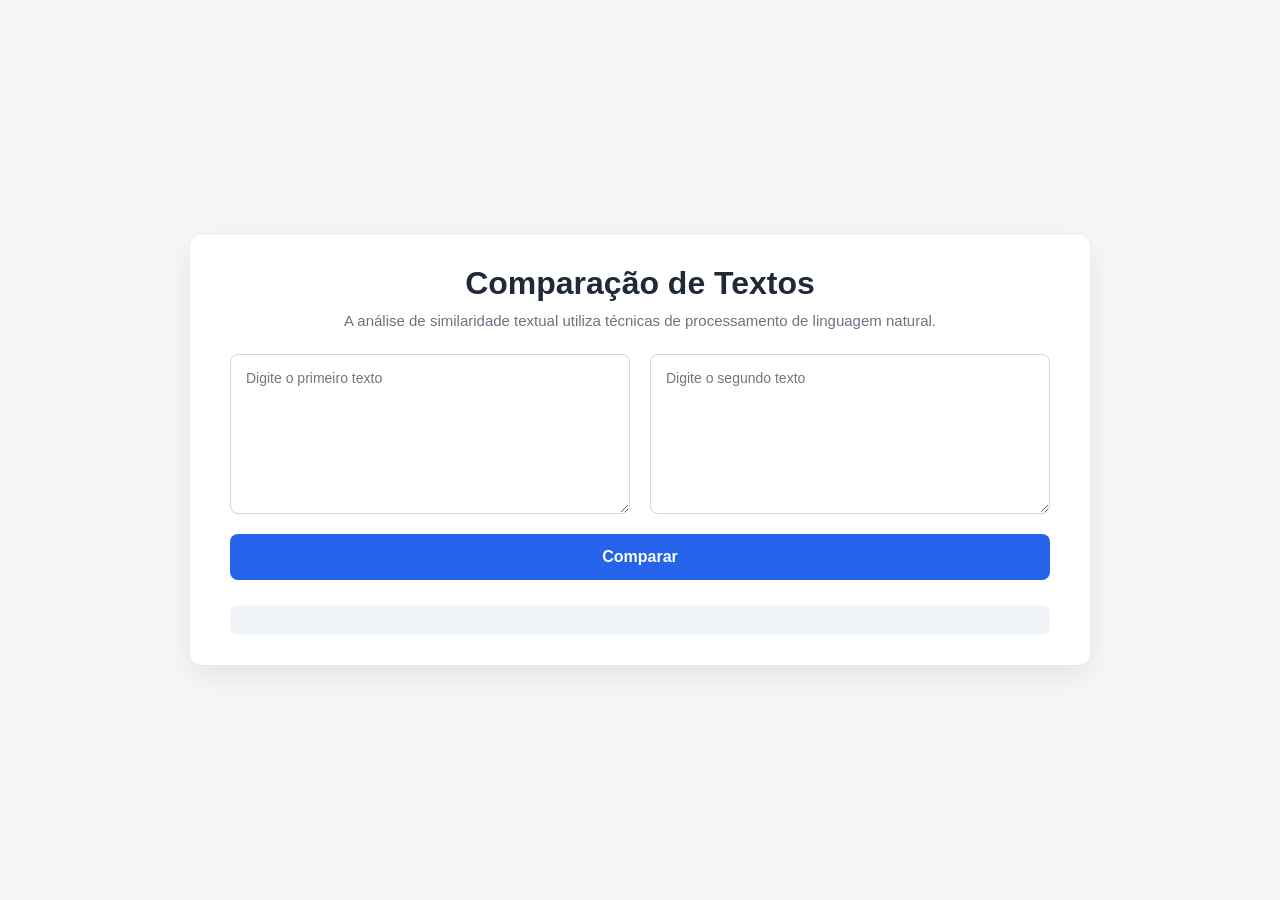
<file: index.html>
<!DOCTYPE html>
<html lang="pt-BR">
<head>
  <meta charset="UTF-8">
  <!-- Redireciona a raiz do GitHub Pages para a página do frontend -->
  <meta http-equiv="refresh" content="0; url=frontend/">
  <title>Similaridade Textual</title>
</head>
<body>
  <!-- Link de reserva caso o redirecionamento automático não funcione -->
  <p>Redirecionando... <a href="frontend/">clique aqui</a> se não abrir.</p>
</body>
</html>
</file>
<file: frontend/style.css>
* {
  margin: 0;
  padding: 0;
  box-sizing: border-box;
  font-family: "Segoe UI", Tahoma, Geneva, Verdana, sans-serif;
}

body {
  background: #f4f6f8;
  min-height: 100vh;
  display: flex;
  justify-content: center;
  align-items: center;
}

.container {
  background: #ffffff;
  width: 100%;
  max-width: 900px;
  padding: 30px 40px;
  border-radius: 12px;
  box-shadow: 0 10px 30px rgba(0, 0, 0, 0.08);
}

h1 {
  text-align: center;
  margin-bottom: 10px;
  color: #1f2937;
}

.descricao {
  text-align: center;
  color: #6b7280;
  margin-bottom: 25px;
  font-size: 15px;
}

.textareas {
  display: flex;
  gap: 20px;
  margin-bottom: 20px;
}

textarea {
  width: 100%;
  min-height: 160px;
  padding: 15px;
  resize: vertical;
  border-radius: 8px;
  border: 1px solid #d1d5db;
  font-size: 14px;
  transition: border 0.2s, box-shadow 0.2s;
}

textarea:focus {
  outline: none;
  border-color: #2563eb;
  box-shadow: 0 0 0 2px rgba(37, 99, 235, 0.2);
}

button {
  width: 100%;
  padding: 14px;
  background: #2563eb;
  color: #ffffff;
  font-size: 16px;
  font-weight: bold;
  border: none;
  border-radius: 8px;
  cursor: pointer;
  transition: background 0.2s, transform 0.1s;
}

button:hover {
  background: #1d4ed8;
}

button:active {
  transform: scale(0.98);
}

.resultado {
  margin-top: 25px;
  padding: 15px;
  border-radius: 8px;
  background: #f1f5f9;
  text-align: center;
  font-size: 18px;
  font-weight: bold;
  color: #0f172a;
}

/* Responsivo */
@media (max-width: 768px) {
  .textareas {
    flex-direction: column;
  }
}
</file>
